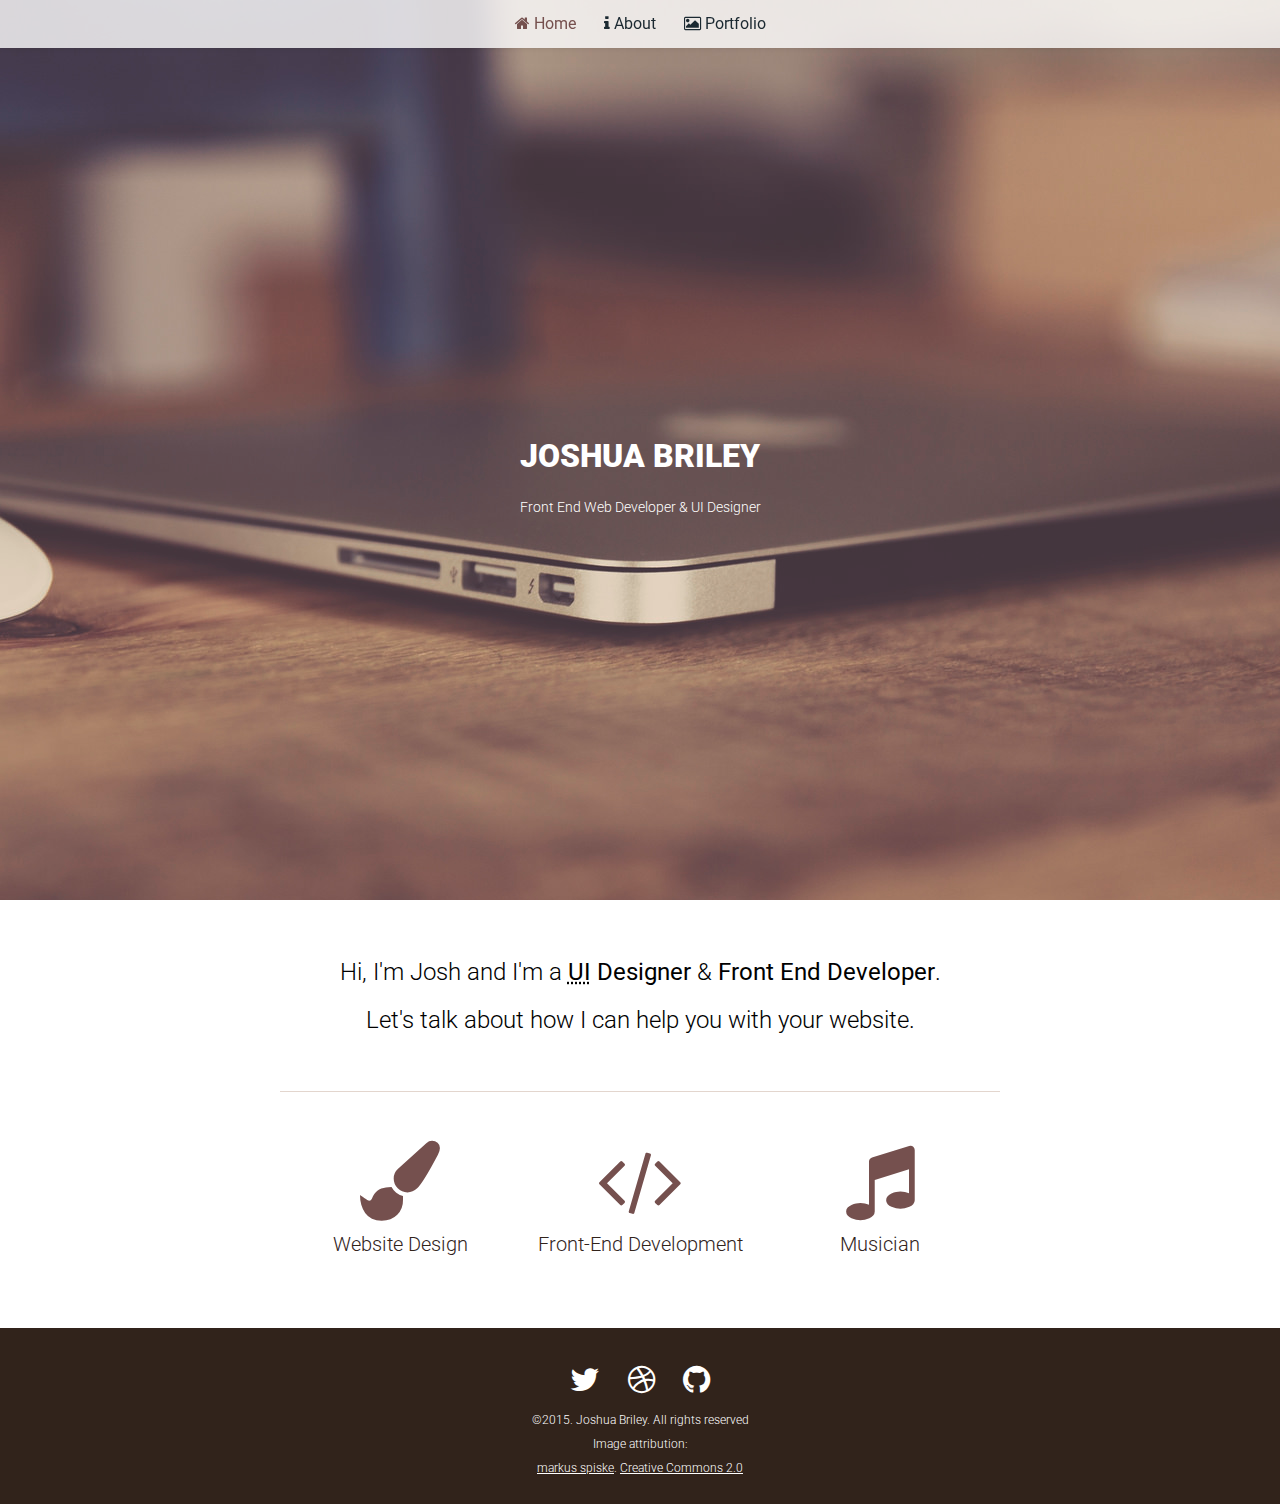
<file: index.html>
<!DOCTYPE html>
<html lang="en">
<head>
  <meta charset="UTF-8">
  <title>Joshua Briley - Front End Web Developer</title>
  <meta name="viewport" content="width=device-width, initial-scale=1">
  <link rel="icon" type="image/png" href="images/favicons/favicon-32x32.png" sizes="32x32">
  <link rel="icon" type="image/png" href="images/favicons/android-chrome-192x192.png" sizes="192x192">
  <link rel="icon" type="image/png" href="images/favicons/favicon-96x96.png" sizes="96x96">
  <link rel="icon" type="image/png" href="images/favicons/favicon-16x16.png" sizes="16x16">
  <link href='https://fonts.googleapis.com/css?family=Roboto:400,900,700,300,100' rel='stylesheet' type='text/css'>
  <link rel="stylesheet" href="https://maxcdn.bootstrapcdn.com/font-awesome/4.4.0/css/font-awesome.min.css">
  <link rel="stylesheet" href="stylesheets/screen.css">
</head>
<body class="landing">
  <nav class="nav--primary">
    <ul>
      <li class="active"><a href="#"><i class="fa fa-home"></i> Home</a></li>
      <li><a href="about.html"><i class="fa fa-info"></i> About</a></li>
      <li><a href="portfolio.html"><i class="fa fa-image"></i> Portfolio</a></li>
      <li class="nav--toggle">
        <a href="#"><i class="fa fa-times"></i> Close Menu</a>
      </li>
    </ul>
  </nav>
  <div class="container--main">
    <header>
      <h1>Joshua Briley</h1>
      <p>Front End Web Developer & UI Designer</p>
      <div class="nav--toggle">
        <i class="fa fa-navicon open"></i>
        <i class="fa fa-times close"></i>
      </div>
    </header>
    <div class="container--body">
      <div class="intro--text">
        <p>Hi, I'm Josh and I'm a <strong><abbr title="User Interface">UI</abbr> Designer</strong> & <strong>Front End Developer</strong>.<br>Let's talk about how I can help you with your website.</p>
      </div>
      <div class="teasers">
        <div class="teaser">
          <i class="fa fa-paint-brush fa-5x"></i>
          <h2>Website Design</h2>
        </div>
        <div class="teaser">
          <i class="fa fa-code fa-5x"></i>
          <h2>Front-End Development</h2>
        </div>
        <div class="teaser">
          <i class="fa fa-music fa-5x"></i>
          <h2>Musician</h2>
        </div>
      </div>
    </div>
    <footer>
      <ul class="social-media">
        <li><a href="http://www.twitter.com/joshuabriley"><i class="fa fa-2x fa-twitter"></i></a></li>
        <li><a href="http://www.dribbble.com/somecallmejosh"><i class="fa fa-2x fa-dribbble"></i></a></li>
        <li><a href="http://www.github.com/somecallmejosh"><i class="fa fa-2x fa-github"></i></a></li>
      </ul>
      <p class="copyright">©2015. Joshua Briley. All rights reserved</p>
      <p class="attribution">Image attribution:<br><a href="https://www.flickr.com/photos/markusspiske/14598460768/in/album-72157646779778414/">markus spiske</a>. <a href="https://creativecommons.org/licenses/by/2.0/">Creative Commons 2.0</a></p>
    </footer>
  </div>
  <script src="https://code.jquery.com/jquery-2.1.4.js"></script>
  <script src="scripts/nav-toggle.js"></script>
  
</body>
</html>
</file>
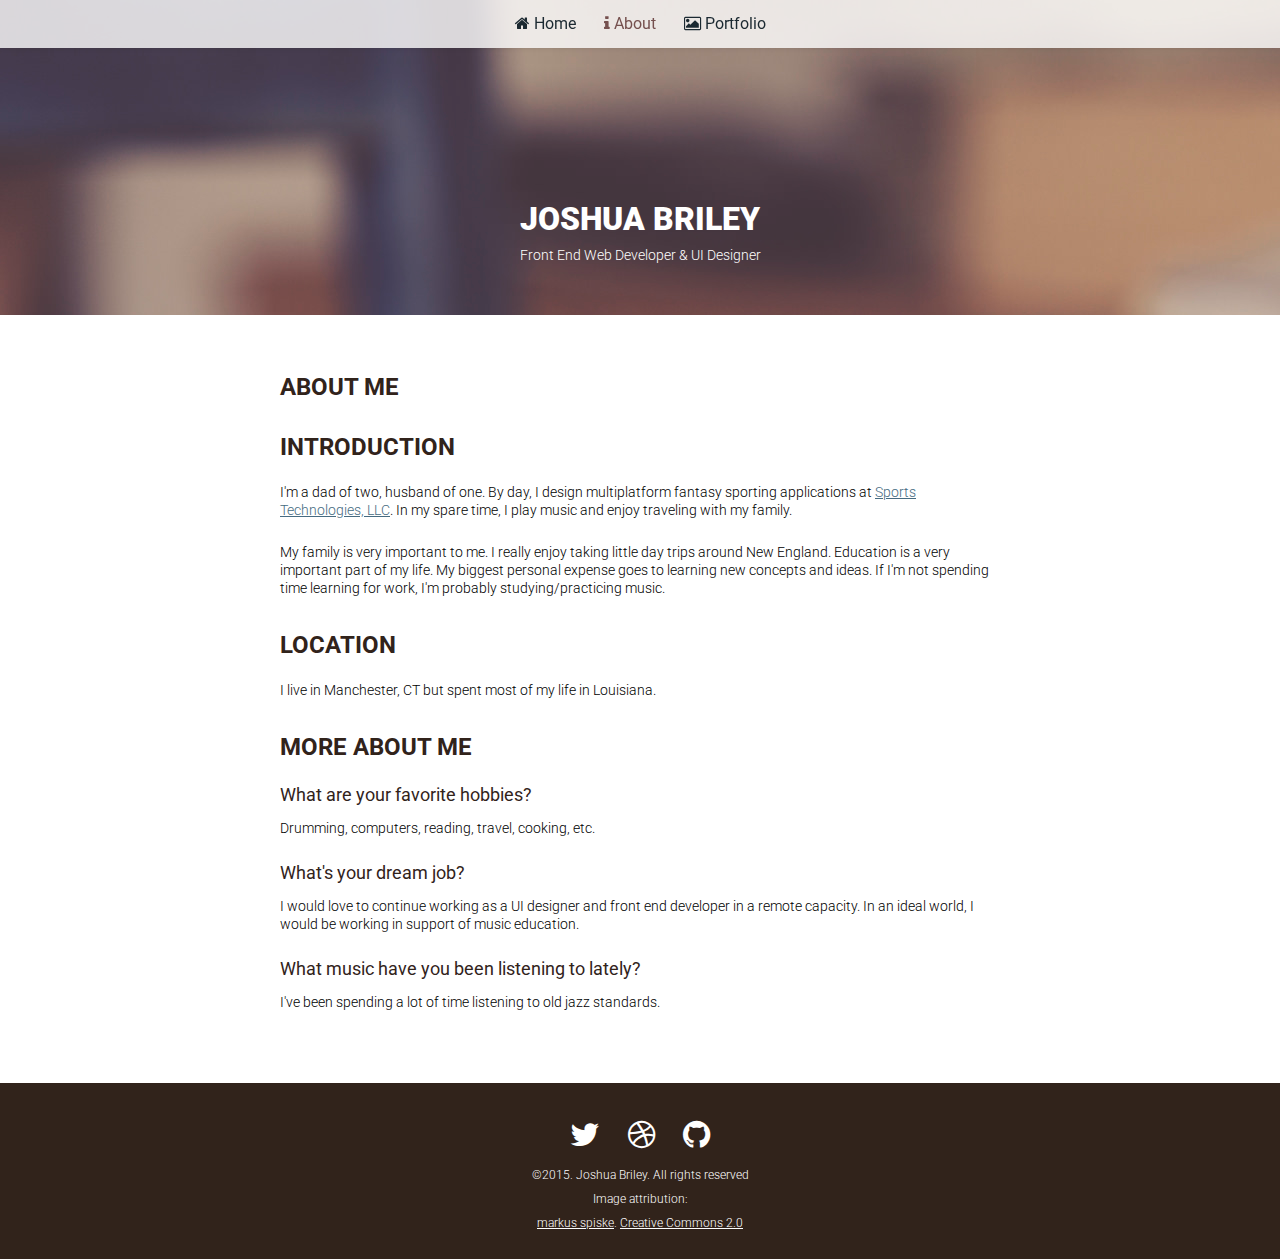
<file: about.html>
<!DOCTYPE html>
<html lang="en">
<head>
  <meta charset="UTF-8">
  <title>Joshua Briley - Front End Web Developer</title>
  <meta name="viewport" content="width=device-width, initial-scale=1">
  <link rel="icon" type="image/png" href="images/favicons/favicon-32x32.png" sizes="32x32">
  <link rel="icon" type="image/png" href="images/favicons/android-chrome-192x192.png" sizes="192x192">
  <link rel="icon" type="image/png" href="images/favicons/favicon-96x96.png" sizes="96x96">
  <link rel="icon" type="image/png" href="images/favicons/favicon-16x16.png" sizes="16x16">
  <link href='https://fonts.googleapis.com/css?family=Roboto:400,900,700,300,100' rel='stylesheet' type='text/css'>
  <link rel="stylesheet" href="https://maxcdn.bootstrapcdn.com/font-awesome/4.4.0/css/font-awesome.min.css">
  <link rel="stylesheet" href="stylesheets/screen.css">
</head>
<body>
  <nav class="nav--primary">
    <ul>
      <li><a href="index.html"><i class="fa fa-home"></i> Home</a></li>
      <li class="active"><a href="#"><i class="fa fa-info"></i> About</a></li>
      <li><a href="portfolio.html"><i class="fa fa-image"></i> Portfolio</a></li>
      <li class="nav--toggle">
        <a href="#"><i class="fa fa-times"></i> Close Menu</a>
      </li>
    </ul>
  </nav>
  <div class="container--main">
    <header>
      <h1>Joshua Briley</h1>
      <p>Front End Web Developer & UI Designer</p>
      <div class="nav--toggle">
        <i class="fa fa-navicon open"></i>
        <i class="fa fa-times close"></i>
      </div>
    </header>
    <div class="container--body">
      <h1>About Me</h1>
      <section class="intro">
          <h1>Introduction</h1>
          <p><strong>I'm a dad of two, husband of one</strong>. By day, I design multiplatform fantasy sporting applications at <a href="http://sportstechinc.com">Sports Technologies, LLC</a>. In my spare time, I play music and enjoy traveling with my family.</p>
          <p>My family is very important to me. I really enjoy taking little day trips around New England. Education is a very important part of my life. My biggest personal expense goes to learning new concepts and ideas. If I'm not spending time learning for work, I'm probably studying/practicing music.</p> 
        </section>
      <section class="locale">
          <h1>Location</h1>
          <p>I live in Manchester, CT but spent most of my life in Louisiana.</p>
        </section>
      <section class="more-info">
          <h1>More About Me</h1>
          <h2>What are your favorite hobbies?</h2>
          <p>Drumming, computers, reading, travel, cooking, etc. </p>
          <h2>What's your dream job?</h2>
          <p>I would love to continue working as a UI designer and front end developer in a remote capacity. In an ideal world, I would be working in support of music education.</p> 
          <h2>What music have you been listening to lately?</h2>
          <p>I've been spending a lot of time listening to old jazz standards. </p>
        </section>
    </div>
    <footer>
      <ul class="social-media">
        <li><a href="http://www.twitter.com/joshuabriley"><i class="fa fa-2x fa-twitter"></i></a></li>
        <li><a href="http://www.dribbble.com/somecallmejosh"><i class="fa fa-2x fa-dribbble"></i></a></li>
        <li><a href="http://www.github.com/somecallmejosh"><i class="fa fa-2x fa-github"></i></a></li>
      </ul>
      <p class="copyright">©2015. Joshua Briley. All rights reserved</p>
      <p class="attribution">Image attribution:<br><a href="https://www.flickr.com/photos/markusspiske/14598460768/in/album-72157646779778414/">markus spiske</a>. <a href="https://creativecommons.org/licenses/by/2.0/">Creative Commons 2.0</a></p>
    </footer>
  </div>
  <script src="https://code.jquery.com/jquery-2.1.4.js"></script>
  <script src="scripts/nav-toggle.js"></script>
</body>
</html>
</file>
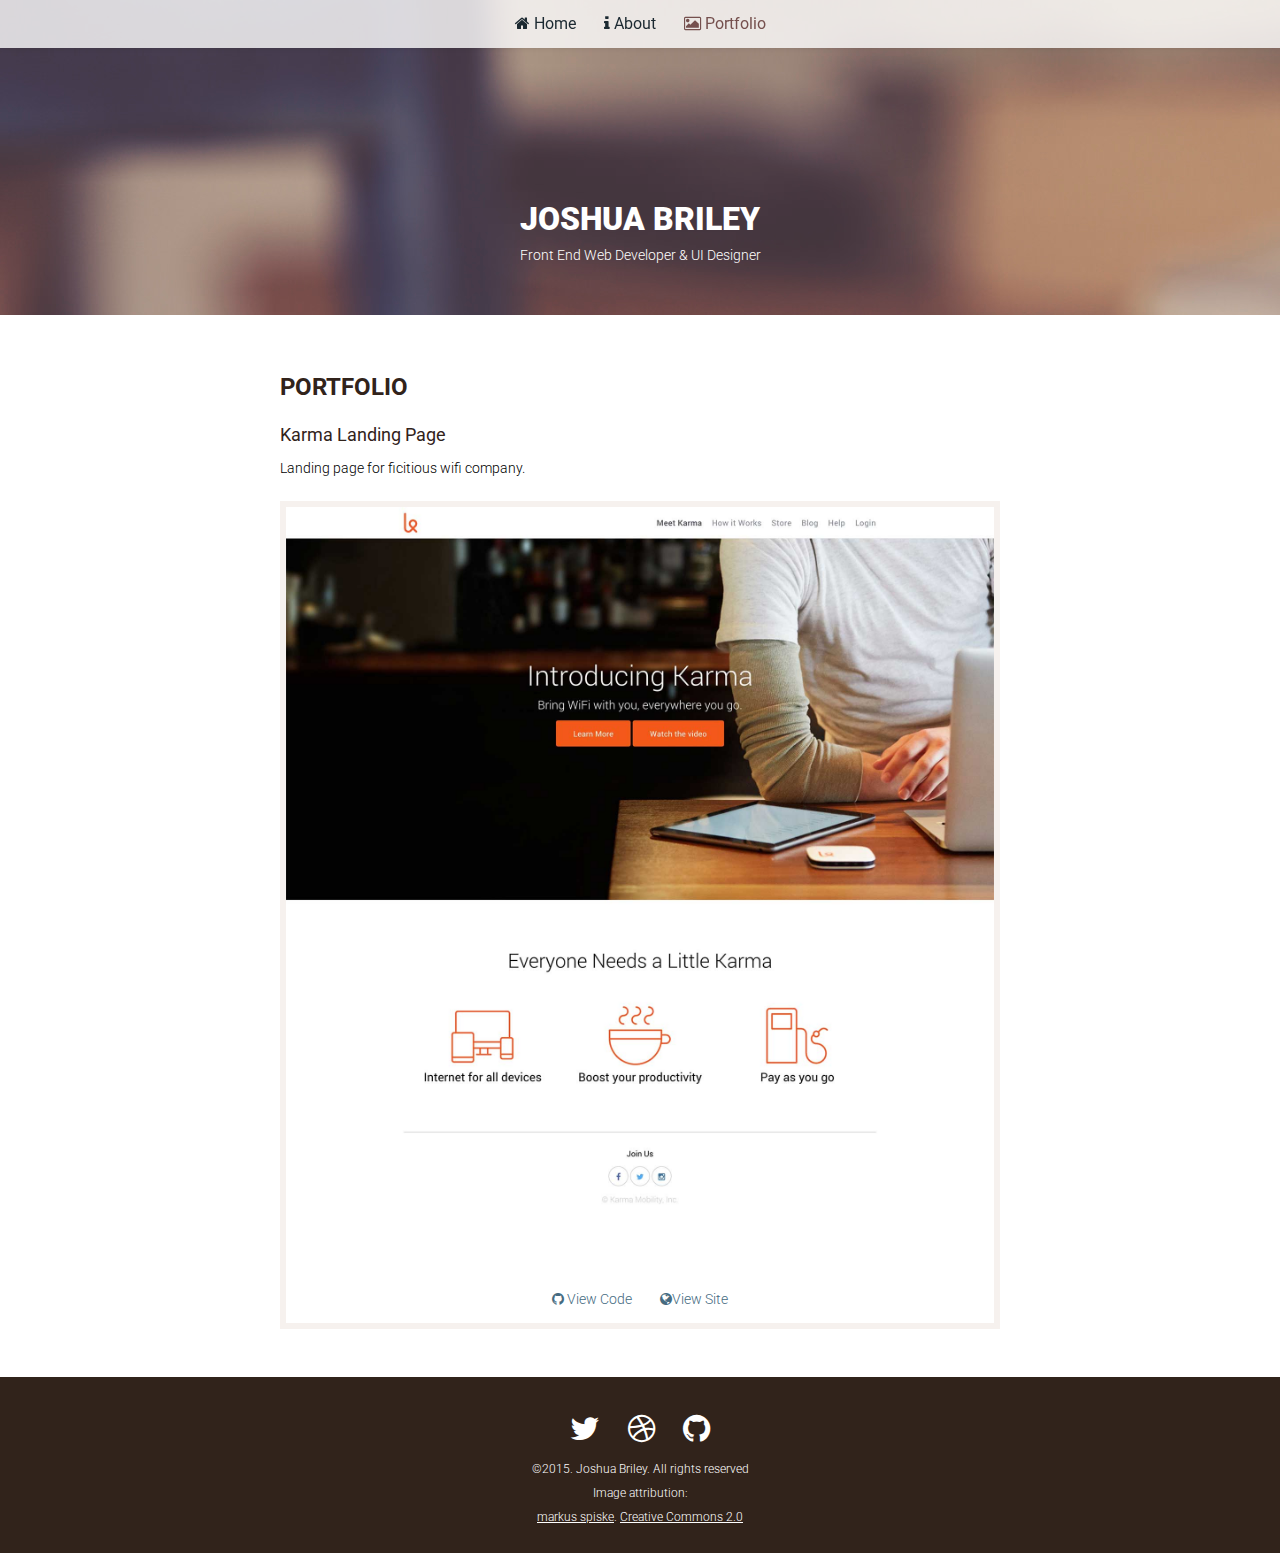
<file: portfolio.html>
<!DOCTYPE html>
<html lang="en">
<head>
  <meta charset="UTF-8">
  <title>Joshua Briley - Front End Web Developer</title>
  <meta name="viewport" content="width=device-width, initial-scale=1">
  <link rel="icon" type="image/png" href="images/favicons/favicon-32x32.png" sizes="32x32">
  <link rel="icon" type="image/png" href="images/favicons/android-chrome-192x192.png" sizes="192x192">
  <link rel="icon" type="image/png" href="images/favicons/favicon-96x96.png" sizes="96x96">
  <link rel="icon" type="image/png" href="images/favicons/favicon-16x16.png" sizes="16x16">
  <link href='https://fonts.googleapis.com/css?family=Roboto:400,900,700,300,100' rel='stylesheet' type='text/css'>
  <link rel="stylesheet" href="https://maxcdn.bootstrapcdn.com/font-awesome/4.4.0/css/font-awesome.min.css">
  <link rel="stylesheet" href="stylesheets/screen.css">
</head>
<body>
  <nav class="nav--primary">
    <ul>
      <li><a href="index.html"><i class="fa fa-home"></i> Home</a></li>
      <li><a href="about.html"><i class="fa fa-info"></i> About</a></li>
      <li class="active"><a href="#"><i class="fa fa-image"></i> Portfolio</a></li>
      <li class="nav--toggle">
        <a href="#"><i class="fa fa-times"></i> Close Menu</a>
      </li>
    </ul>
  </nav>
  <div class="container--main">
    <header>
      <h1>Joshua Briley</h1>
      <p>Front End Web Developer & UI Designer</p>
      <div class="nav--toggle">
        <i class="fa fa-navicon open"></i>
        <i class="fa fa-times close"></i>
      </div>
    </header>
    <div class="container--body">
      <h1>Portfolio</h1>
      <h2>Karma Landing Page</h2>
      <p>Landing page for ficitious wifi company.</p>
      <div class="portfolio--item">
        <img src="images/projects/karma.jpg" srcset="images/projects/karma.jpg 1000w, images/projects/karma-2x.jpg 2000w" alt="">
        <a href="https://github.com/somecallmejosh/fewd_landing_page_clone"><i class="fa fa-github"></i> View Code</a>
        <a href="http://somecallmejosh.github.io/fewd_landing_page_clone/"><i class="fa fa-globe"></i>View Site</a>
      </div>
    </div>
    <footer>
      <ul class="social-media">
        <li><a href="http://www.twitter.com/joshuabriley"><i class="fa fa-2x fa-twitter"></i></a></li>
        <li><a href="http://www.dribbble.com/somecallmejosh"><i class="fa fa-2x fa-dribbble"></i></a></li>
        <li><a href="http://www.github.com/somecallmejosh"><i class="fa fa-2x fa-github"></i></a></li>
      </ul>
      <p class="copyright">©2015. Joshua Briley. All rights reserved</p>
      <p class="attribution">Image attribution:<br><a href="https://www.flickr.com/photos/markusspiske/14598460768/in/album-72157646779778414/">markus spiske</a>. <a href="https://creativecommons.org/licenses/by/2.0/">Creative Commons 2.0</a></p>
    </footer>
  </div>
  <script src="https://code.jquery.com/jquery-2.1.4.js"></script>
  <script src="scripts/nav-toggle.js"></script>
</body>
</html>
</file>
<file: stylesheets/screen.css>
/* line 5, ../../../../../../.rvm/gems/ruby-2.0.0-p576@thinkful-portfolio/gems/compass-core-1.0.3/stylesheets/compass/reset/_utilities.scss */
html, body, div, span, applet, object, iframe,
h1, h2, h3, h4, h5, h6, p, blockquote, pre,
a, abbr, acronym, address, big, cite, code,
del, dfn, em, img, ins, kbd, q, s, samp,
small, strike, strong, sub, sup, tt, var,
b, u, i, center,
dl, dt, dd, ol, ul, li,
fieldset, form, label, legend,
table, caption, tbody, tfoot, thead, tr, th, td,
article, aside, canvas, details, embed,
figure, figcaption, footer, header, hgroup,
menu, nav, output, ruby, section, summary,
time, mark, audio, video {
  margin: 0;
  padding: 0;
  border: 0;
  font: inherit;
  font-size: 100%;
  vertical-align: baseline;
}

/* line 22, ../../../../../../.rvm/gems/ruby-2.0.0-p576@thinkful-portfolio/gems/compass-core-1.0.3/stylesheets/compass/reset/_utilities.scss */
html {
  line-height: 1;
}

/* line 24, ../../../../../../.rvm/gems/ruby-2.0.0-p576@thinkful-portfolio/gems/compass-core-1.0.3/stylesheets/compass/reset/_utilities.scss */
ol, ul {
  list-style: none;
}

/* line 26, ../../../../../../.rvm/gems/ruby-2.0.0-p576@thinkful-portfolio/gems/compass-core-1.0.3/stylesheets/compass/reset/_utilities.scss */
table {
  border-collapse: collapse;
  border-spacing: 0;
}

/* line 28, ../../../../../../.rvm/gems/ruby-2.0.0-p576@thinkful-portfolio/gems/compass-core-1.0.3/stylesheets/compass/reset/_utilities.scss */
caption, th, td {
  text-align: left;
  font-weight: normal;
  vertical-align: middle;
}

/* line 30, ../../../../../../.rvm/gems/ruby-2.0.0-p576@thinkful-portfolio/gems/compass-core-1.0.3/stylesheets/compass/reset/_utilities.scss */
q, blockquote {
  quotes: none;
}
/* line 103, ../../../../../../.rvm/gems/ruby-2.0.0-p576@thinkful-portfolio/gems/compass-core-1.0.3/stylesheets/compass/reset/_utilities.scss */
q:before, q:after, blockquote:before, blockquote:after {
  content: "";
  content: none;
}

/* line 32, ../../../../../../.rvm/gems/ruby-2.0.0-p576@thinkful-portfolio/gems/compass-core-1.0.3/stylesheets/compass/reset/_utilities.scss */
a img {
  border: none;
}

/* line 116, ../../../../../../.rvm/gems/ruby-2.0.0-p576@thinkful-portfolio/gems/compass-core-1.0.3/stylesheets/compass/reset/_utilities.scss */
article, aside, details, figcaption, figure, footer, header, hgroup, main, menu, nav, section, summary {
  display: block;
}

/* line 1, ../sass/layout/_base.sass */
*, *::before, *::after {
  box-sizing: border-box;
}

/* line 3, ../sass/layout/_base.sass */
body {
  font-family: "Roboto", sans-serif;
}
/* line 106, ../../../../../../.rvm/gems/ruby-2.0.0-p576@thinkful-portfolio/gems/compass-core-1.0.3/stylesheets/compass/typography/_vertical_rhythm.scss */
body html {
  font-size: 100%;
  line-height: 1.5em;
}

@media (max-width: 640px) {
  /* line 7, ../sass/layout/_base.sass */
  .container--main, .nav--primary {
    -moz-transition: all 0.2s ease;
    -o-transition: all 0.2s ease;
    -webkit-transition: all 0.2s ease;
    transition: all 0.2s ease;
  }

  /* line 9, ../sass/layout/_base.sass */
  .container--main {
    width: 100%;
    position: relative;
    z-index: 1;
  }

  /* line 13, ../sass/layout/_base.sass */
  .nav--primary {
    width: 50%;
    height: 100vh;
    position: absolute;
    top: 0;
    left: -100%;
  }
  /* line 19, ../sass/layout/_base.sass */
  .nav--primary.active {
    z-index: 2;
    left: 0;
  }
}
/* line 1, ../sass/layout/_header.sass */
header {
  background-size: cover;
  width: 100%;
  position: relative;
}
/* line 5, ../sass/layout/_header.sass */
header h1, header p {
  position: absolute;
  color: white;
}
/* line 8, ../sass/layout/_header.sass */
header h1 {
  font-weight: 900;
  font-size: 32px;
  font-size: 2rem;
  line-height: 48px;
  line-height: 3rem;
  text-transform: uppercase;
}
/* line 12, ../sass/layout/_header.sass */
header p {
  font-weight: 300;
  font-size: 14px;
  font-size: 0.875rem;
  line-height: 24px;
  line-height: 1.5rem;
}
@media (max-width: 640px) {
  /* line 1, ../sass/layout/_header.sass */
  header {
    height: 15rem;
    background: url("../images/heros/hero-1x.jpg") center center;
    border-top: #31231b 0.45rem solid;
  }
  /* line 19, ../sass/layout/_header.sass */
  header h1, header p {
    left: 1.5rem;
  }
  /* line 21, ../sass/layout/_header.sass */
  header h1 {
    bottom: 3rem;
  }
  /* line 23, ../sass/layout/_header.sass */
  header p {
    bottom: 1.5rem;
  }
}
@media (min-width: 640px) {
  /* line 1, ../sass/layout/_header.sass */
  header {
    background: url("../images/heros/hero-2x.jpg") top center;
    height: 35vh;
  }
  /* line 27, ../sass/layout/_header.sass */
  header .nav--toggle {
    display: none;
  }
  /* line 29, ../sass/layout/_header.sass */
  header h1, header p {
    left: 0;
    right: 0;
    text-align: center;
  }
  /* line 34, ../sass/layout/_header.sass */
  header h1 {
    bottom: 4.5rem;
  }
  /* line 36, ../sass/layout/_header.sass */
  header p {
    bottom: 3rem;
  }
  /* line 38, ../sass/layout/_header.sass */
  .landing header {
    height: 100vh;
  }
  /* line 40, ../sass/layout/_header.sass */
  .landing header h1 {
    top: 48vh;
  }
  /* line 42, ../sass/layout/_header.sass */
  .landing header p {
    top: 55vh;
  }
}
/* line 44, ../sass/layout/_header.sass */
header .nav--toggle {
  position: absolute;
  top: 1.5rem;
  right: 1.5rem;
}
/* line 48, ../sass/layout/_header.sass */
header i {
  color: white;
}
/* line 50, ../sass/layout/_header.sass */
header i.close {
  display: none;
}

/* line 1, ../sass/layout/_nav.sass */
.nav--primary {
  -moz-box-shadow: 0 0 5px rgba(0, 0, 0, 0.1);
  -webkit-box-shadow: 0 0 5px rgba(0, 0, 0, 0.1);
  box-shadow: 0 0 5px rgba(0, 0, 0, 0.1);
}
/* line 4, ../sass/layout/_nav.sass */
.nav--primary a {
  color: #1b2931;
  text-decoration: none;
}
@media (max-width: 640px) {
  /* line 1, ../sass/layout/_nav.sass */
  .nav--primary {
    background-color: white;
  }
  /* line 9, ../sass/layout/_nav.sass */
  .nav--primary a {
    display: block;
    line-height: 48px;
    line-height: 3rem;
    padding: 0 0.75rem;
  }
  /* line 14, ../sass/layout/_nav.sass */
  .nav--primary li {
    border-bottom: #d1bbad 1px solid;
    font-weight: 300;
  }
  /* line 17, ../sass/layout/_nav.sass */
  .nav--primary li.active a {
    background-color: #75504E;
    color: white;
  }
}
@media (min-width: 640px) {
  /* line 1, ../sass/layout/_nav.sass */
  .nav--primary {
    background-color: rgba(255, 255, 255, 0.8);
    text-align: center;
    position: fixed;
    top: 0;
    left: 0;
    width: 100%;
    z-index: 1000;
  }
  /* line 28, ../sass/layout/_nav.sass */
  .nav--primary a {
    line-height: 48px;
    line-height: 3rem;
  }
  /* line 30, ../sass/layout/_nav.sass */
  .nav--primary li {
    display: inline-block;
    vertical-align: middle;
    *vertical-align: auto;
    *zoom: 1;
    *display: inline;
    margin: 0 0.75rem;
  }
  /* line 33, ../sass/layout/_nav.sass */
  .nav--primary li.nav--toggle {
    display: none;
  }
  /* line 36, ../sass/layout/_nav.sass */
  .nav--primary li.active a {
    color: #75504E;
  }
}

/* line 40, ../sass/layout/_nav.sass */
.social-media {
  text-align: center;
  margin-top: 12px;
  margin-top: 0.75rem;
  margin-bottom: 12px;
  margin-bottom: 0.75rem;
}
/* line 44, ../sass/layout/_nav.sass */
.social-media a {
  color: white;
  -moz-transition: all 0.2s ease-out;
  -o-transition: all 0.2s ease-out;
  -webkit-transition: all 0.2s ease-out;
  transition: all 0.2s ease-out;
}
/* line 47, ../sass/layout/_nav.sass */
.social-media a:hover {
  -moz-transform: scale(1.1, 1.1);
  -ms-transform: scale(1.1, 1.1);
  -webkit-transform: scale(1.1, 1.1);
  transform: scale(1.1, 1.1);
}
/* line 49, ../sass/layout/_nav.sass */
.social-media li {
  display: inline-block;
  vertical-align: middle;
  *vertical-align: auto;
  *zoom: 1;
  *display: inline;
  margin: 0 0.75rem;
}

/* line 2, ../sass/layout/_content.sass */
.container--body h1, .container--body h2 {
  color: #31231b;
  margin-bottom: 12px;
  margin-bottom: 0.75rem;
}
/* line 5, ../sass/layout/_content.sass */
.container--body h1 {
  font-size: 24px;
  font-size: 1.5rem;
  line-height: 48px;
  line-height: 3rem;
  font-weight: 700;
  text-transform: uppercase;
}
/* line 9, ../sass/layout/_content.sass */
.container--body h2 {
  font-size: 18px;
  font-size: 1.125rem;
  line-height: 24px;
  line-height: 1.5rem;
}
/* line 12, ../sass/layout/_content.sass */
.container--body p {
  font-size: 14px;
  font-size: 0.875rem;
  line-height: 24px;
  line-height: 1.5rem;
  line-height: 18px;
  line-height: 1.125rem;
  font-weight: 300;
  margin-bottom: 24px;
  margin-bottom: 1.5rem;
}
/* line 17, ../sass/layout/_content.sass */
.container--body a {
  color: #466B81;
}
@media (max-width: 640px) {
  /* line 1, ../sass/layout/_content.sass */
  .container--body {
    padding: 3rem 1.5rem;
  }
}
@media (min-width: 640px) {
  /* line 1, ../sass/layout/_content.sass */
  .container--body {
    max-width: 45rem;
    padding-top: 48px;
    padding-top: 3rem;
    padding-bottom: 48px;
    padding-bottom: 3rem;
    margin: 0 auto;
  }
}

/* line 26, ../sass/layout/_content.sass */
.intro--text {
  border-bottom-width: 1px;
  border-bottom-width: 0.0625rem;
  border-bottom-style: solid;
  border-bottom-color: #e3d6ce;
  padding-bottom: 23px;
  padding-bottom: 1.4375rem;
  margin-bottom: 48px;
  margin-bottom: 3rem;
}
/* line 29, ../sass/layout/_content.sass */
.intro--text p {
  font-size: 24px;
  font-size: 1.5rem;
  line-height: 48px;
  line-height: 3rem;
  font-weight: 300;
  text-align: center;
}
/* line 33, ../sass/layout/_content.sass */
.intro--text p strong {
  font-weight: 400;
}

/* line 36, ../sass/layout/_content.sass */
.teasers {
  display: -webkit-flex;
  display: flex;
}
/* line 38, ../sass/layout/_content.sass */
.teasers .teaser {
  -webkit-flex: 1 0;
  flex: 1 0;
  text-align: center;
}
/* line 41, ../sass/layout/_content.sass */
.teasers i {
  display: block;
  color: #75504E;
}
/* line 44, ../sass/layout/_content.sass */
.teasers h2 {
  font-size: 20px;
  font-size: 1.25rem;
  line-height: 24px;
  line-height: 1.5rem;
  line-height: 48px;
  line-height: 3rem;
  font-weight: 300;
}

/* line 49, ../sass/layout/_content.sass */
.portfolio--item {
  border: #f6f1ee 0.375rem solid;
  text-align: center;
  padding-bottom: 12px;
  padding-bottom: 0.75rem;
}
/* line 53, ../sass/layout/_content.sass */
.portfolio--item img {
  width: 100%;
  height: auto;
  display: block;
  margin-bottom: 12px;
  margin-bottom: 0.75rem;
}
/* line 58, ../sass/layout/_content.sass */
.portfolio--item a {
  display: inline-block;
  vertical-align: middle;
  *vertical-align: auto;
  *zoom: 1;
  *display: inline;
  font-weight: 300;
  font-size: 14px;
  font-size: 0.875rem;
  line-height: 24px;
  line-height: 1.5rem;
  margin: 0 0.75rem;
  text-decoration: none;
}

/* line 1, ../sass/layout/_footer.sass */
footer {
  background-color: #31231b;
  padding: 1.5rem;
  color: white;
}
/* line 5, ../sass/layout/_footer.sass */
footer p {
  font-weight: 300;
  font-size: 12px;
  font-size: 0.75rem;
  line-height: 24px;
  line-height: 1.5rem;
  text-align: center;
}
/* line 9, ../sass/layout/_footer.sass */
footer a {
  color: white;
}
</file>
